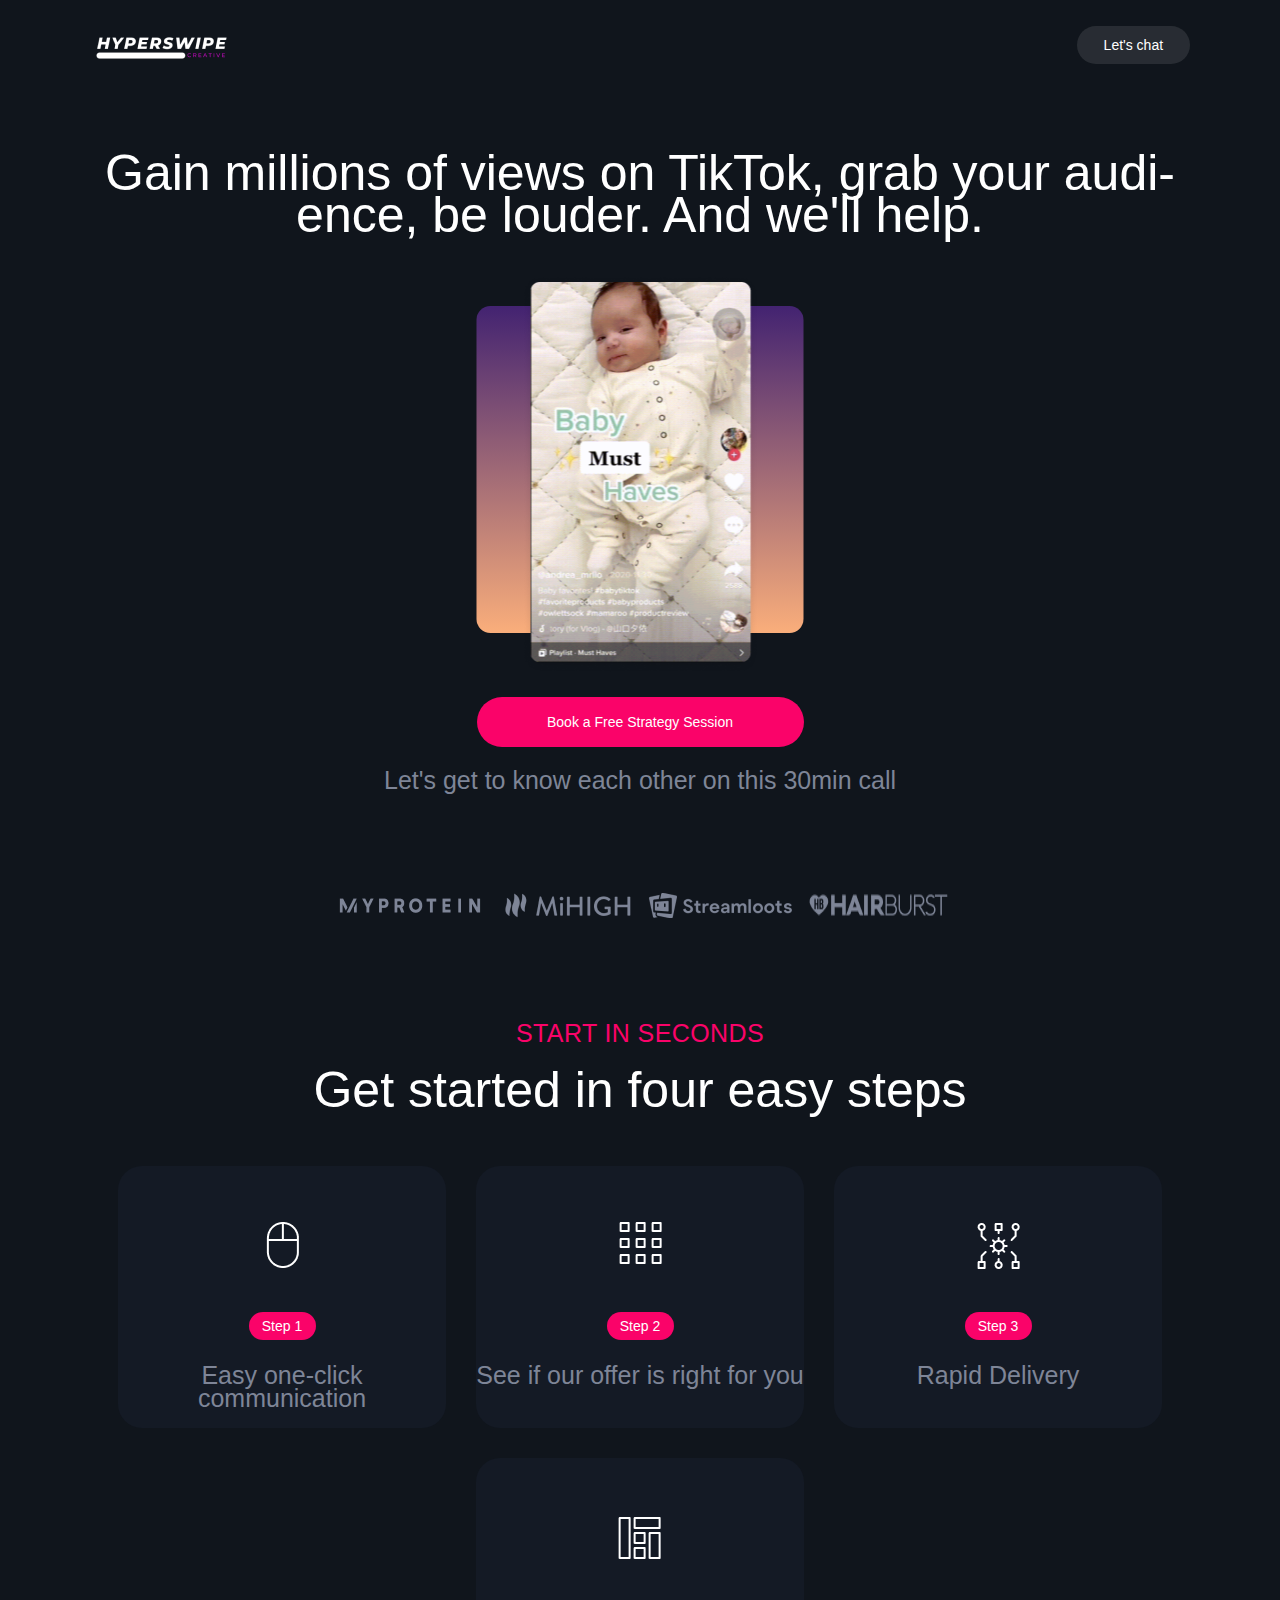
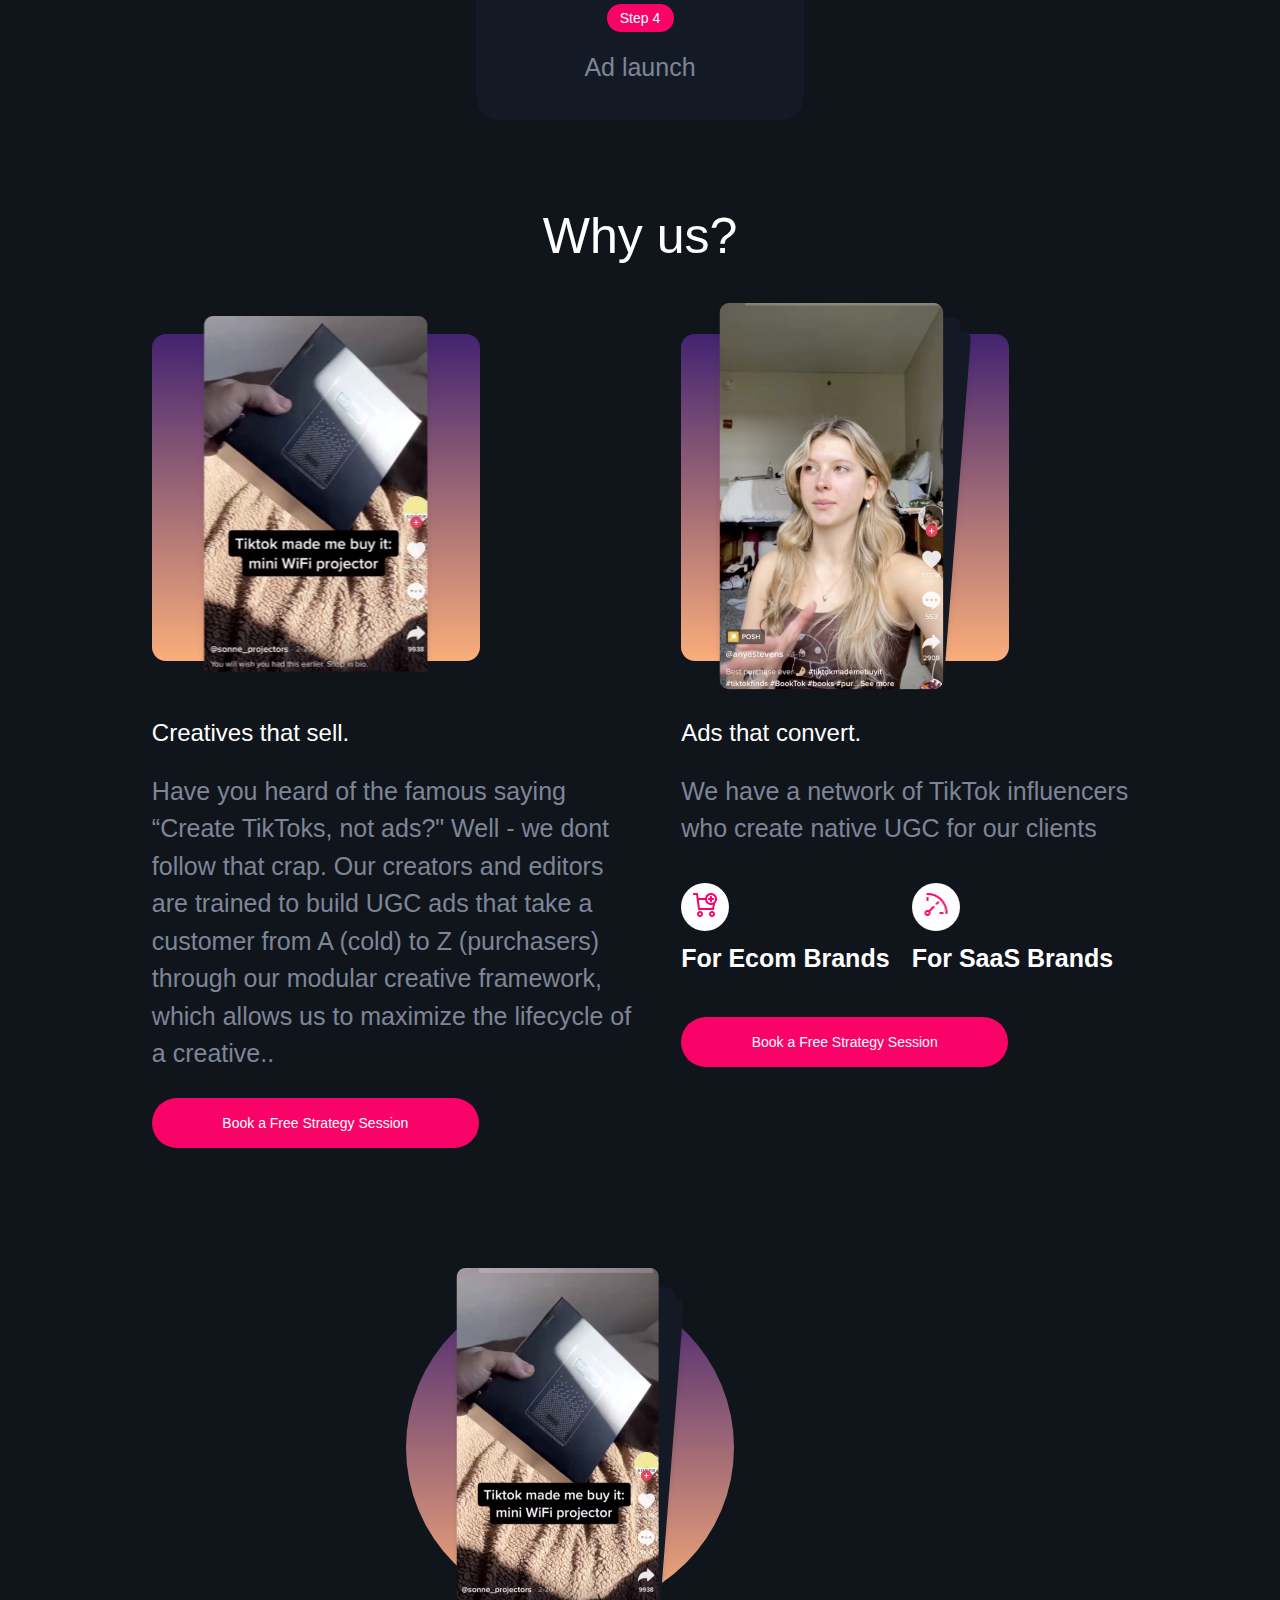
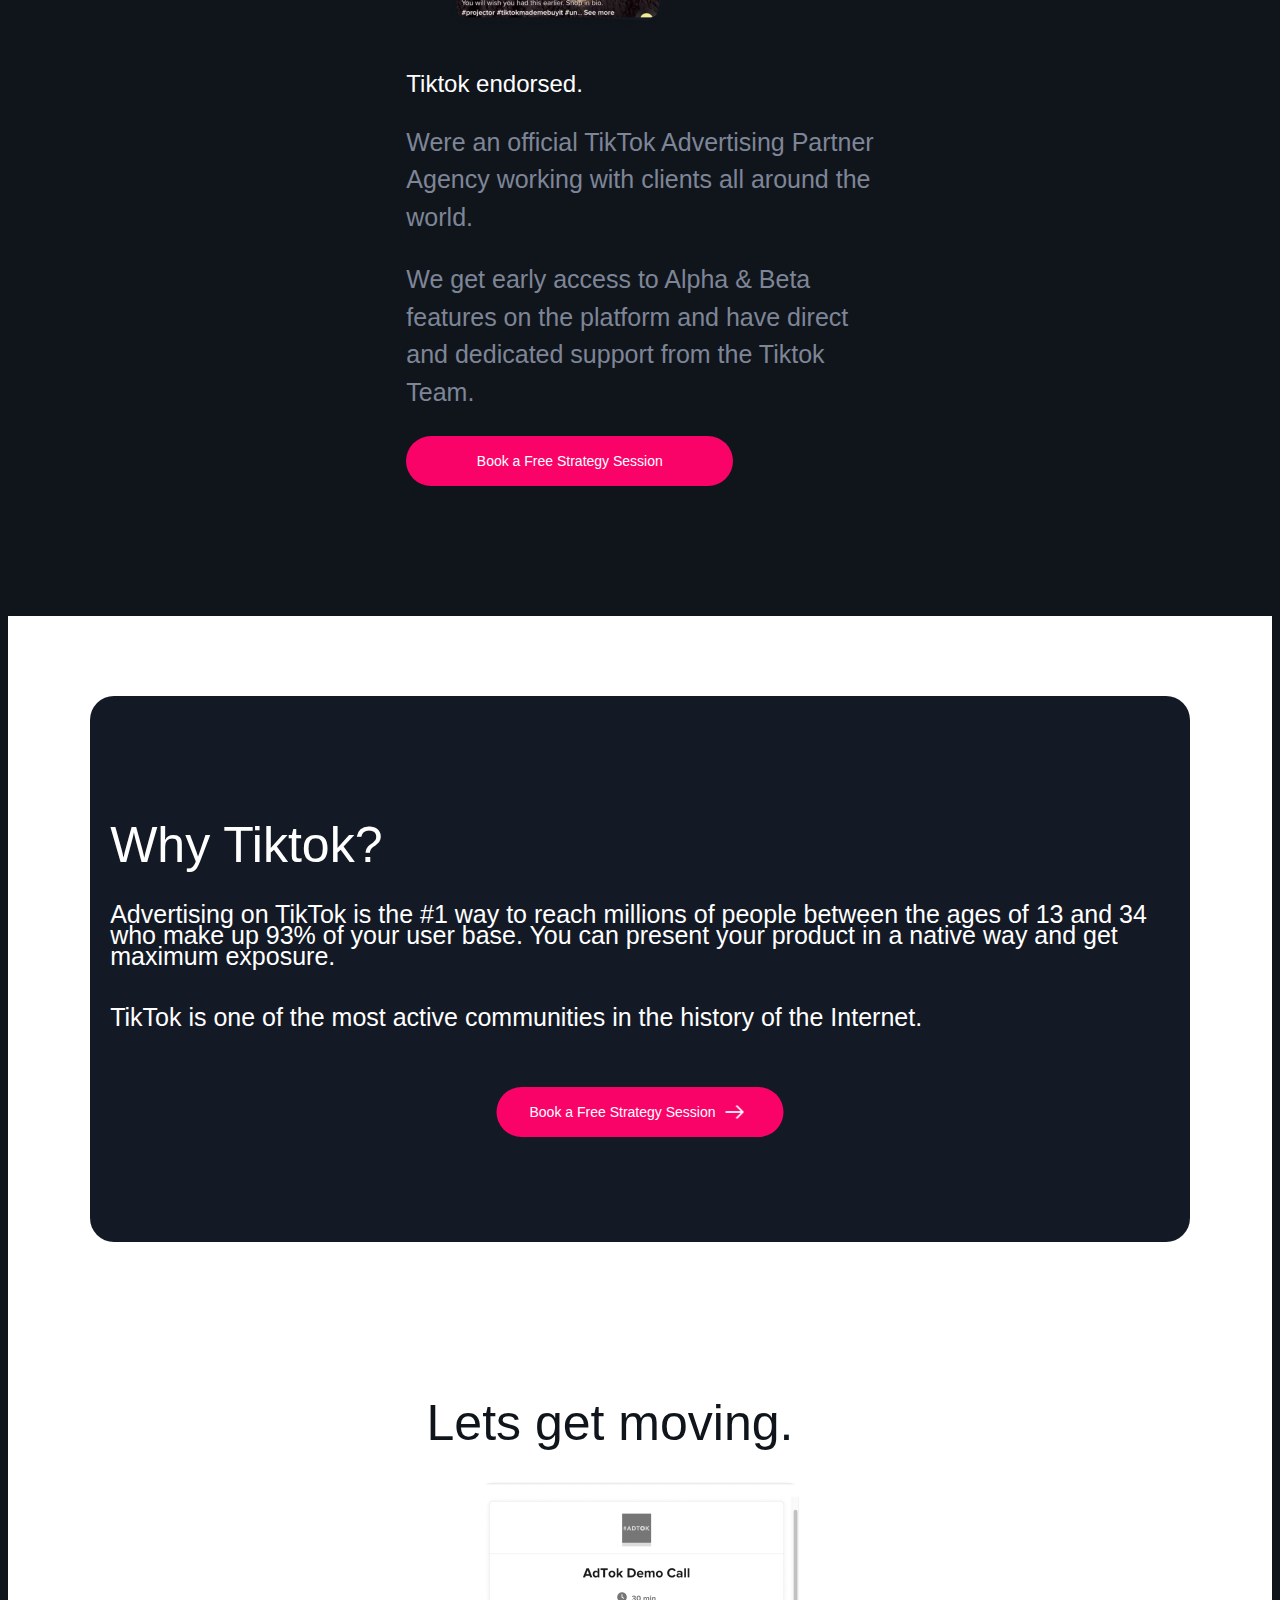
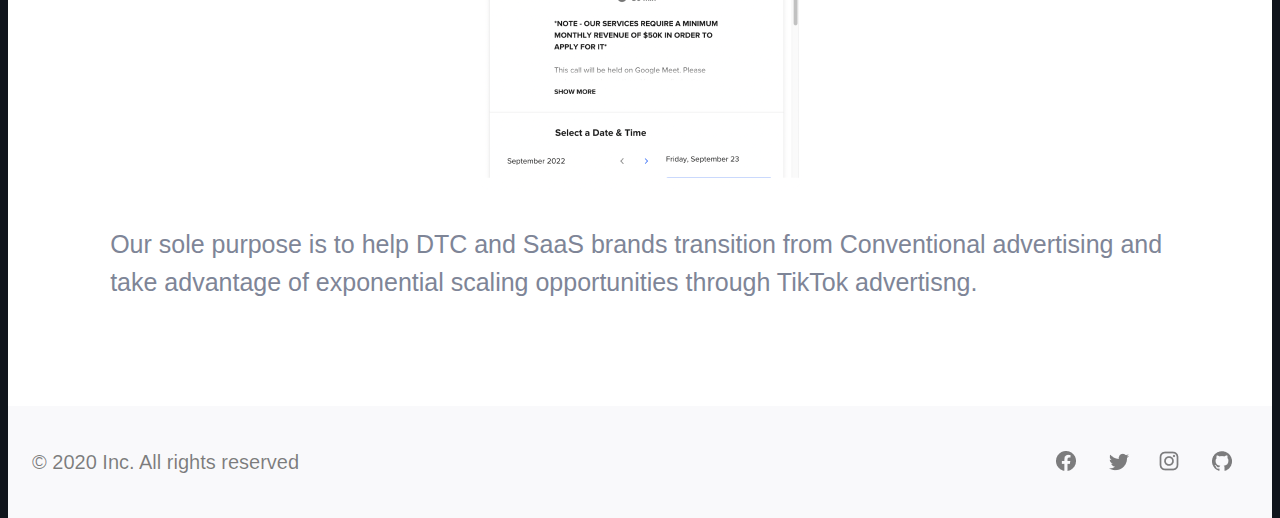
<file: index.html>
<!DOCTYPE html>
<html lang="en">

<head>
    <title>Тик ток</title>
    <meta name="viewport" content="width=device-width, initial-scale=1">
    <link rel="stylesheet" type="text/css" href="https://necolas.github.io/normalize.css/8.0.1/normalize.css">
    <link rel="stylesheet" type="text/css" href="style.css">
    <link rel="preconnect" href="https://fonts.googleapis.com">
    <link rel="preconnect" href="https://fonts.gstatic.com" crossorigin>
    <link href="https://fonts.googleapis.com/css2?family=Poppins:wght@300&family=Source+Sans+Pro&display=swap" rel="stylesheet">
    
</head>
<body>
    <header>
        <div class="header-container">
            <div class="main-logo">
                <img alt="main-logo" src="img/main-logo.png">
            </div>
            <nav>
                <a href="form.html"><button type="button">Let's chat</button></a>
            </nav> 
        </div>
    </header>

    <main>
        <section class="hero">
            <div>
                <div>
                    <h1>Gain millions of views on TikTok, grab your audience, be louder. And we'll help.</h1>
                </div>
                <div class="imgs1sect">
                    <div class="backg-rec">
                        
                    </div>
                    <div class="baby-top">
                        <img alt="малыш" src="img/baby.png">
                    </div>
                </div>
                <div class="s1but">
                    <button type="button">
                    Book a Free Strategy Session
                    </button>    
                </div>
                <div>
                    <p>Let's get to know each other on this 30min call</p> 
                </div>
            </div>
        </section>
            
        <div class="logo">
            <img alt="1logo" src="img/1logo.png">
            <img alt="2logo" src="img/2logo.png">
            <img alt="3logo" src="img/3logo.png">
            <img alt="4logo" src="img/4logo.png">
        </div>   

        <section class="steps">
            <div>
                <div class="red-p">
                    <p>Start in seconds</p>
                </div>
                <div>
                    <h1>Get started in four easy steps</h1>
                </div>
                <ul>
                    <li>
                        <div class="step">
                            <div class="stepicon">
                                <img alt="иконка" src="img/mouse.png">                        
                            </div>
                            <div class="step-but">
                                <p>Step 1</p>
                            </div>
                            <div class="step-p">
                                <p>Easy one-click<br> 
                                    communication</p>
                            </div>
                        </div>
                    </li>
                    <li>
                        <div class="step">
                            <div class="stepicon">
                                <img alt="иконка" src="img/gridview.png">                        
                            </div>
                            <div class="step-but">
                                <p>Step 2</p>
                            </div>
                            <div class="step-p">
                                <p>See if our offer is right for you</p>
                            </div>
                        </div>
                    </li>
                    <li>
                        <div class="step">
                            <div class="stepicon">
                                <img alt="иконка" src="img/algorithm.png">                        
                            </div>
                            <div class="step-but">
                                <p>Step 3</p>
                            </div>
                            <div class="step-p">
                                <p>Rapid Delivery</p>
                            </div>
                        </div>
                    </li>
                    <li>
                        <div class="step">
                            <div class="stepicon">
                                <img alt="иконка" src="img/components.png">                        
                            </div>
                            <div class="step-but">
                                <p>Step 4</p>
                            </div>
                            <div class="step-p">
                                <p>Ad launch</p>
                            </div>
                        </div>
                    </li>
                </ul>
            </div>
        </section>


        <section class="whyus">
            <div>
                <div>
                    <h1>Why us?</h1>
                </div>
                <ul>
                    <li>
                        <div class="imgs2sect">
                            <div class="background-bottom-rec"></div>
                            <div class="img-top">
                                <img alt="верхняя картинка" src="img/whyus1img.png">
                            </div>
                        </div>
                        <div>
                            <h2>Creatives that sell.</h2>
                        </div>
                        <div>
                            <p>Have you heard of the famous saying<br> 
                                “Create TikToks, not ads?" Well - we dont<br> 
                                follow that crap. Our creators and editors<br> 
                                are trained to build UGC ads that take a<br>
                                customer from A (cold) to Z (purchasers)<br>
                                through our modular creative framework,<br>
                                which allows us to maximize the lifecycle of<br>
                                a creative..</p>
                        </div>
                        <div>
                            <button type="button">
                                Book a Free Strategy Session
                            </button>
                        </div>
                    </li>
                    <li>
                        <div class="imgs2sect">
                            <div class="background-bottom-rec"></div>
                            <div class="img-top">
                                <img alt="верхняя картинка" src="img/whyus2img.png">
                            </div>
                        </div>
                        <div>
                            <h2>Ads that convert.</h2>
                        </div>
                        <div>
                            <p>We have a network of TikTok influencers<br>
                                who create native UGC for our clients</p>
                        </div>
                        <div class="whyusads">
                            <div class="add">
                                <div class="add-img">
                                    <div class="add-icon">
                                        <img alt="тележка" src="img/cart.png">
                                    </div>
                                </div>
                                <p>For Ecom Brands</p>
                            </div>
                            <div class="add">
                                <div class="add-img">
                                    <div class="add-icon">
                                        <img alt="измеритель" src="img/metrics.png">
                                    </div>
                                </div>
                                <p>For SaaS Brands</p>
                            </div>
                        </div>
                        <div>
                            <button type="button">
                                Book a Free Strategy Session
                            </button>
                        </div>
                    </li>
                    <li>
                        <div class="imgs2sect">
                            <div class="background-bottom-elipse"></div>
                            <div class="img-top">
                                <img alt="верхняя картинка" src="img/whyus3img.png">
                            </div>
                        </div>
                        <div>
                            <h2>Tiktok endorsed.</h2>
                        </div>
                        <div class="whyus-first-p">
                            <p>Were an official TikTok Advertising Partner<br>
                                Agency working with clients all around the<br>
                                world.</p>
                        </div>
                        <div>
                            <p>We get early access to Alpha & Beta<br>
                                features on the platform and have direct<br>
                                and dedicated support from the Tiktok<br>
                                Team.</p>
                        </div>
                        <div>
                            <button type="button">
                                Book a Free Strategy Session
                            </button>
                        </div>
                    </li>
                </ul>
            </div>
        </section>
        
        <section class="whytik">
            <div class="onbackg">
                <div class="whytik-text">
                    <div>
                        <h1>Why Tiktok?</h1>
                    </div>
                    <div class="whytik-first-p">
                        <p>Advertising on TikTok is the #1 way to reach millions of people between the ages of 13 and 34 who make up 93% of your user base. You can present your product in a native way and get maximum exposure.</p>
                    </div>
                    <div>
                        <p>TikTok is one of the most active communities in the history of the Internet.</p>
                    </div>
                    <div>
                        <button type="button">
                            Book a Free Strategy Session 
                            <img src="img/Vector.png" alt="стрелка">
                        </button>
                    </div>
                </div>
            </div>
        </section>

        <section class="CTA">
            <div>
                <div>
                    <h1>Lets get moving.</h1>
                </div>
                <div>
                    <img src="img/adtokimg.png" alt="реклама">
                </div>
                <div>
                    <p>Our sole purpose is to help DTC and SaaS brands transition from Conventional advertising  and take advantage of exponential scaling opportunities through TikTok advertisng. </p>
                </div>
            </div>
        </section>
    </main>

    <footer>
        <div class="footer-container">
            <div>
                <p>© 2020 Inc. All rights reserved</p>
            </div>
            <div class="footer-logos">
                <div>
                    <a href="https://www.facebook.com/"><img alt="фейсбук" src="img/facebook.png"></a>
                    <a href="https://twitter.com/"><img alt="твиттер" src="img/twitter.png"></a>
                </div>
                <div>
                    <a href="https://www.instagram.com/"><img alt="инстаграм" src="img/instagram.png"></a>
                    <a href="https://github.com/shamovgk"><img alt="гитхаб" src="img/github.png"></a>
                </div>
            </div>
        </div>
    </footer>    
</body>
</html>
</file>
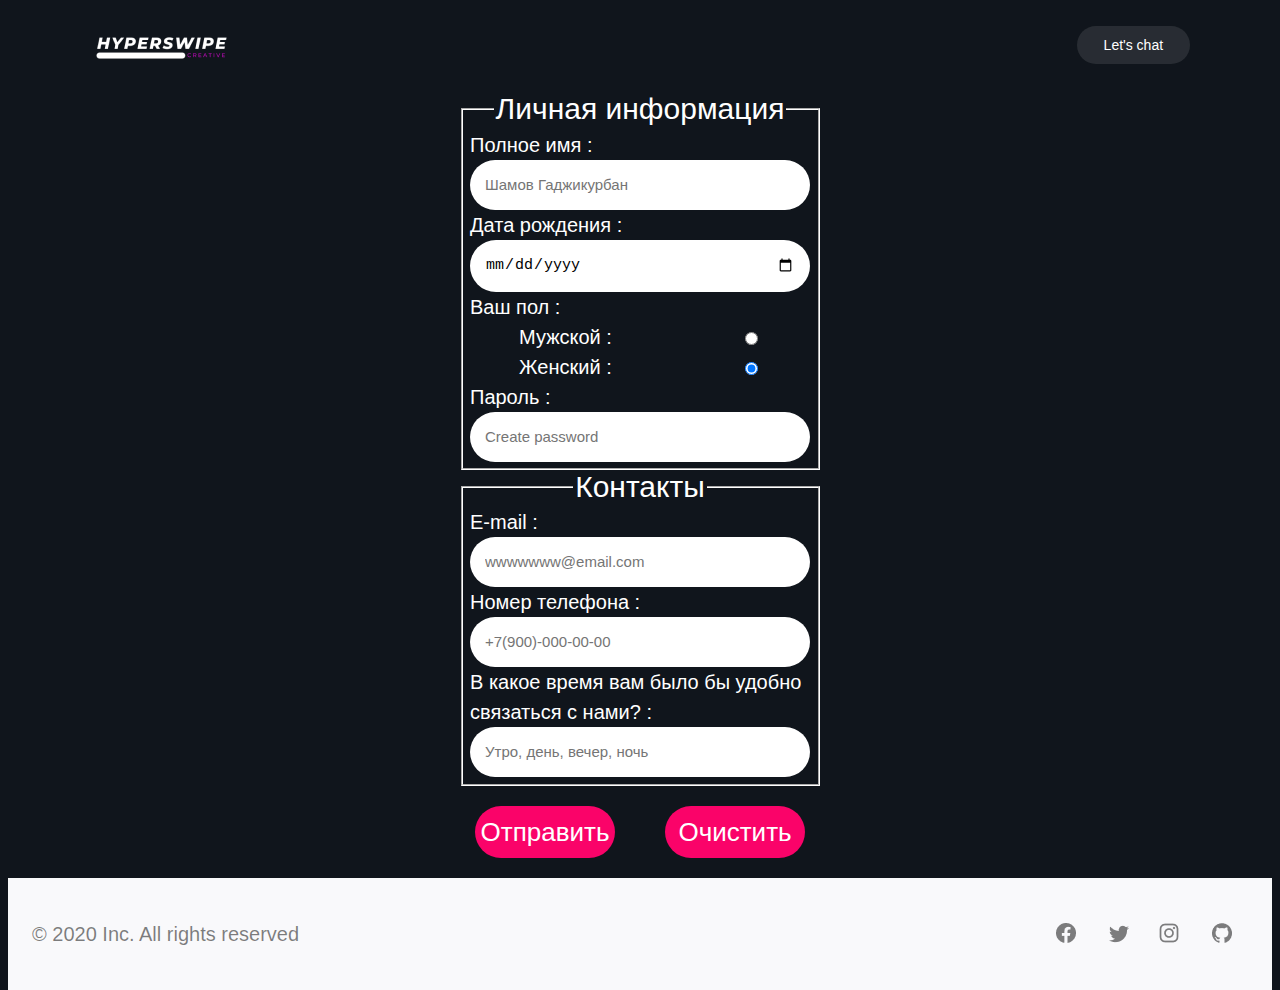
<file: form.html>
<!DOCTYPE html>
<html lang="en">

<head>
    <title>Тик ток</title>
    <meta name="viewport" content="width=device-width, initial-scale=1">
    <link rel="stylesheet" type="text/css" href="https://necolas.github.io/normalize.css/8.0.1/normalize.css">
    <link rel="stylesheet" type="text/css" href="style.css">
    <link rel="preconnect" href="https://fonts.googleapis.com">
    <link rel="preconnect" href="https://fonts.gstatic.com" crossorigin>
    <link href="https://fonts.googleapis.com/css2?family=Poppins:wght@300&family=Source+Sans+Pro&display=swap" rel="stylesheet">
    
</head>
<body>
    <header>
        <div class="header-container">
            <div class="main-logo">
                <img alt="main-logo" src="img/main-logo.png">
            </div>
            <nav>
                <a href="index.html"><button type="button">Let's chat</button></a>
            </nav> 
        </div>
    </header>
    <main>
        <form method="POST" name="1form" data-netlify="true" >
            <fieldset>
                <legend>Личная информация</legend>
                <label>
                    <p>Полное имя :</p>
                    <input class="inputer" type="text" placeholder="Шамов Гаджикурбан" name="name" required >
                </label>
                <label>
                    <p>Дата рождения :</p>
                    <input class="inputer" type="date" placeholder="ДД.ММ.ГГГГ" name="date" required>
                </label>
                <p>Ваш пол :</p>
                <label>
                    <div class="pol">
                        <p>Мужской :</p>
                        <input type="radio" name="radio1" value="M" checked>
                    </div>
                    <div class="pol">
                        <p>Женский :</p>
                        <input type="radio" name="radio1" value="F" checked>
                    </div>
                </label>
                <label> 
                    <p>Пароль :</p>
                    <input class="inputer" type="password" name="password" minlength="6" placeholder="Create password" required>
                </label>
            </fieldset>
            <fieldset>
                <legend>Контакты</legend>
                <label>
                    <p>E-mail :</p>
                    <input class="inputer" type="email" name="email" placeholder="wwwwwww@email.com" required>
                </label>
                <label>
                    <p>Номер телефона :</p>
                    <input class="inputer" type="tel" name="number" placeholder="+7(900)-000-00-00">
                </label>
                <label>
                    <p>В какое время вам было бы удобно связаться с нами? :</p>
                    <input class="inputer" type="text" name="time" placeholder="Утро, день, вечер, ночь">
                </label>
            </fieldset>
            <div class="formbuttons">
                <input class="formbut" type="submit" value="Отправить">
                <input class="formbut" type="reset" value="Очистить">
            </div>
        </form>
    </main>
    <footer>
        <div class="footer-container">
            <div>
                <p>© 2020 Inc. All rights reserved</p>
            </div>
            <div class="footer-logos">
                <div>
                    <a href="https://www.facebook.com/"><img alt="фейсбук" src="img/facebook.png"></a>
                    <a href="https://twitter.com/"><img alt="твиттер" src="img/twitter.png"></a>
                </div>
                <div>
                    <a href="https://www.instagram.com/"><img alt="инстаграм" src="img/instagram.png"></a>
                    <a href="https://github.com/shamovgk"><img alt="гитхаб" src="img/github.png"></a>
                </div>
            </div>
        </div>
    </footer>
</body>
</file>
<file: style.css>
:root {
    --black-color: #10151C;
    --white-color:#FFFFFF;
    --pink-color: #FA0369;
    --grey-color: #7E8597;
    --footer-color: #F9F9FB;
    --lightblackback-color:#141A25;
}


    html{
        box-sizing: border-box;
        font-size: 62.5%;
        font-family: 'DM Sans', sans-serif;
        margin: 0;
        padding: 0;
    }
    html, body { height: 100%;}

    body > footer {
        position: sticky;
        top: 100vh;
    }
    h1{
        color:var(--white-color);
        font-size: 3.2rem;
        font-style: normal;
        font-weight:500;
        line-height:4.2rem;
        margin: 0;
    }
    h2{
        color:var(--white-color);
        line-height:3.1rem;
        font-weight:500;
        font-size: 2.4rem;
        text-align:left;
    }
    body{
        background-color: var(--black-color);
    }

    header{
        max-width: 100%; 
        max-height: 100%;
        background-color: var(--black-color);
        box-sizing: inherit;
        padding: 0 6.5%;
    }
    .header-container{
        display: flex;
        justify-content: space-between;
        margin: 0 auto;
    }
    .main-logo{
        margin-top: 1.4rem;
    }
    header button{
        background: rgba(255, 255, 255, 0.1);
        color:var(--white-color);
        font-size: 1.4rem;
        text-align:center;
        width: 11.3rem;
        height: 3.8rem;
        border: var(--black-color);
        border-radius: 10rem;
        margin-top:1.8rem;
    }
    .hero{
        max-width: 100%; 
        max-height: 100%;
        background-color: var(--black-color);
        display: flex;
        flex-direction: column;
        justify-content: center;
        align-items: center;
        padding: 8rem 6.5%;
        margin: 0 0;
        box-sizing: inherit;
    }
    .hero h1{
        text-align:center;
        hyphens:auto; 
    }
    .imgs1sect{
        width: 32.7rem;
        height: 38.1rem;
        margin-top: 7rem;
        margin-bottom: 1rem;
        position: relative;
        left: 50%;
        transform: translate(-50%);
        margin-left: 0%;
    }
    .backg-rec{
        width: 100%;
        height: 32.7rem;
        background: linear-gradient(180deg, #432371 0%, #FAAE7B 100%);
        border-radius: 1.4rem;
        position: relative;
    } 
    .baby-top{
        max-width: 100%; 
        height: 100%;
        position: absolute;
        bottom: 3rem;
        left: 50%;
        transform: translate(-50%);
    }
    .s1but{
        width: 32.7rem;
        height: 5rem;
        margin-right: auto;
        margin-left: auto;
        position: relative;
    }
    .hero button{
        background: var(--pink-color);
        color:var(--white-color);
        font-size: 1.4rem;
        text-align: center;
        border-style: hidden;
        border-radius: 10rem;
        width: 32.7rem;
        height: 5rem;
        margin:auto;
        position: absolute;
    }
    .hero p{
        color:var(--grey-color);
        line-height:1.6rem;
        font-weight:normal;
        font-size: 1.2rem;
        text-align:center; 
    }

    .logo{
        max-width: 100%; 
        max-height: 100%;
        background-color: var(--black-color);
        display: flex;
        flex-wrap: wrap;
        justify-content: center;
        gap: 1.6rem;
        margin-left: 3rem;
        margin-right: 3rem;
        padding: 0 6.5%;
    }

    .steps{
        max-width: 100%; 
        max-height: 100%;
        box-sizing: inherit;
        background-color: var(--black-color);
        padding: 8rem 6.5%;
    }
    .red-p{
        color:var(--pink-color);
        font-size: 1.6rem;
        line-height: 2.1rem;
        text-align: center;
        letter-spacing: 0.04rem;
        text-transform: uppercase;
        margin-bottom: 2rem;
    }
    .steps h1{
        margin-bottom: 4rem;
        text-align:center;
        hyphens:auto; 
    }
    .steps ul{
        display: flex;
        flex-wrap: wrap;
        justify-content: center;
        margin: 0;
        list-style-type: none;
        padding: 0;
    }
    .step{
        width: 32.8rem;
        height: 26.2rem;
        position: relative;
        margin-right: auto;
        margin-left: auto;
        background-color: var(--lightblackback-color);
        border-radius: 2.4rem;
        display: flex;
        justify-content: center;
        margin: 1.5rem 1.5rem;
    }
    .stepicon{
        max-width: 100%; 
        max-height: 100%;
        position: absolute;
        margin-top: 5.6rem;
    }
    .step-but{
        color: var(--white-color);
        width: 6.7rem;
        height: 2.8rem;
        background-color: var(--pink-color);
        border: var(--pink-color);
        border-radius: 10rem;
        position: absolute;
        margin-top: 14.6rem;
    }
    .step-but p{
        font-weight: 500;
        font-size: 1.4rem;
        line-height: 1.8rem;
        text-align: center;
        margin: 0;
        padding-top: 0.5rem;
        position: relative; 
    }
    .step-p{
        color: var(--grey-color);
        font-weight: 400;
        font-size: 1.8rem;
        line-height: 2.3rem;
        text-align: center;
        position: relative;
        margin-top: 17.3rem;
    }

    .whyus{
        max-width: 100%; 
        max-height: 100%;
        box-sizing: inherit;
        background-color: var(--black-color);
        display: flex;
        flex-direction: row;
        justify-content: center;
        align-items: center;
        padding-bottom: 8rem;
        padding-left:  6.5%;
        padding-right: 6.5%;
    }
    .whyus h1{
        margin-bottom: 4rem;
        text-align:center;
    }
    .whyus ul{
        display: flex;
        flex-wrap: wrap;
        justify-content: center;
        margin: 0;
        list-style-type: none;
        padding: 0;
        gap: 5rem;
    }
    .imgs2sect{
        width: 32.8rem;
        height: 40rem;
        position: relative;
        display: flex;
        align-items: center;
    }
    .background-bottom-rec{
        width: 100%;
        height: 32.7rem;
        background: linear-gradient(180deg, #432371 0%, #FAAE7B 100%);
        border-radius: 1.4rem;
    }
    .background-bottom-elipse{
        width: 100%;
        height: 32.7rem;
        background: linear-gradient(180deg, #432371 0%, #FAAE7B 100%);
        border-radius: 100%;
    }
    .img-top{
        max-width: 100%; 
        max-height: 100%;
        position: absolute;
        left: 50%;
        transform: translate(-50%);
    }
    .whyus p{
        color: var(--grey-color);
        font-weight: 400;
        font-size: 1.6rem;
        line-height: 150%;
    }
    .whyusads{
        max-width: 100%;
        max-height: 100%;
        display: flex;
        justify-content: space-between;
        padding-top: 1rem;
        padding-bottom: 4.7rem;
    }
    .add-img{
        width: 4.8rem;
        height: 4.8rem;
        position: relative;
        margin-bottom: 1.6rem;
        background-color: var(--white-color);
        border-radius: 100%;
    }
    .add-icon{
        max-width: 100%; 
        max-height: 100%;
        position: absolute;
        margin: auto;
        left: 50%;
        transform: translate(-50%);
        margin-top: 1rem;
    }
    .add p{
        margin: 0;
        color: var(--white-color);
        font-weight: 700;
        font-size: 1.8rem;
        line-height: 2.3rem;
        margin-right: 1.5rem;
    }
    .whyus button{
        background: var(--pink-color);
        color:var(--white-color);
        font-size: 1.4rem;
        text-align:center;
        border: var(--pink-color);
        border-radius: 10rem;
        width: 32.7rem;
        height: 5rem;
        margin-bottom: 5rem;
    }
    .whyus-first-p{
        margin-bottom: 2.5rem;
    }

    .whytik{
        max-width: 100%; 
        max-height: 100%;
        box-sizing: inherit;
        background-color:var(--white-color);
        justify-content: center;
        align-items: center;
        padding: 8rem 6.5%;
    }
    .onbackg{
        background-color:var(--lightblackback-color);
        border-radius: 2.4rem;
        width: 100%;
        height: 54.6rem;
        position: relative;
    }
    .whytik-text{
        padding: 8% 0%;
    }
    .whytik h1{
        padding-top: 4rem;
        padding-left: 2rem;
    }
    .whytik p{
        font-weight: 400;
        font-size: 1.6rem;
        line-height: 2.1rem;
        color: var(--white-color);
        margin-top: 3.8rem;
        padding-left: 2rem;
        padding-right: 3rem;
        hyphens:auto;
    }
    .whytik-first-p{
        margin-bottom: 4rem;
    }
    .whytik button{
        background-color: var(--pink-color);
        color:var(--white-color);
        font-size: 1.4rem;
        border: var(--pink-color);
        text-align: left;
        padding-left: 3.3rem;
        border-radius: 10rem;
        width: 28.7rem;
        height: 5rem;
        margin-bottom: 8.2rem;
        left: 50%;
        transform: translate(-50%);
        margin-top: 3.4rem;
        margin-left: auto;
        margin-right: auto;
        position: relative;
    }
    .whytik button img{
        float: right;
        margin-right: 3.3rem;
    }

    .CTA{
        max-width: 100%; 
        max-height: 100%;
        box-sizing: inherit;
        background-color:var(--white-color);
        display: flex;
        flex-direction: column;
        justify-content: center;
        align-items: center;
        padding: 8rem 6.5%;
    }
    .CTA img{
        position: relative;
        margin-right: auto;
        margin-left: auto;
        left: 50%;
        transform: translate(-50%);
    }
    .CTA h1{
        text-align: center;
        color:var(--black-color);
        margin-bottom: 3.8rem;
        position: relative;
        right: 3rem;
    }
    .CTA p{
        color: var(--grey-color);
        font-weight: 400;
        font-size: 1.6rem;
        line-height: 150%;
        margin-top: 3.3rem;
        hyphens:auto;
        margin-left: 2rem;
    }

    footer{
        max-width: 100%; 
        max-height: 100%;
        background-color:var(--footer-color);
        box-sizing: inherit;
    }
    .footer-container{
        align-items: center;
        display: flex;
        flex-direction: row;
        justify-content: space-between;

    }
    footer p{
        color: rgba(26, 26, 26, 0.56);
        font-weight: 400;
        font-size: 1.2rem;
        line-height: 180%;
        margin: 3.8rem 2.4rem;
        float: right;
        hyphens:auto;
    }
    footer img{
        margin: 0.5rem 1.5rem;
    }
    .footer-logos{
        display: flex;
        flex-wrap: nowrap;
        margin: 3.5rem 2.5rem;
        float: left;
    }
    form{
        margin-top: 2rem;
    }
    fieldset{
        max-width: 320px;
        margin-left: auto;
        margin-right: auto;
        border-color:var(--white-color);
    }
    legend{
        font-size: 3rem;
        color: var(--white-color);
        margin-right: auto;
        margin-left: auto;
    }
    form p{
        font-size: 2rem;
        line-height: 1.5;
        color:var(--white-color);
        margin: 0 auto;
        padding: 0;
    }
    .inputer{
        border-radius: 10rem;
        border-width: 0;
        padding: 0;
        font-size: 1.5rem;
        line-height: 5rem;
        min-width: 31rem;
        padding-left: 1.5rem;
        padding-right: 1.5rem;
    }
    .inputer:hover{
        font-size: 1.8rem;
        transition: 0.7s;
    }
    .inputer:focus{
        background-color:var(--grey-color);
    }
    .pol{
        display: flex;
        justify-content:space-around;
        gap:3rem;
    }
    .pol p{
        margin: 0;
    }
    .formbuttons{
        display: flex;
        flex-direction: row;
        justify-content: center;
        gap: 5rem;
        padding: 2rem;
    }
    .formbut{
        border-radius: 10rem;
        text-align: center;
        font-size: 2.6rem;
        line-height: 5rem;
        background-color:var(--pink-color);
        color:var(--white-color);
        min-width: 14rem;
        padding-left: 0;
        padding-right: 0;
        border: 0;
    }
    .formbut:hover{
        transition: 1s;
        transform: scale(1.2);
        font-size: 2.2rem;
    }

    @media screen and (min-width: 900px) {
        h1{
            font-size: 4.3rem;
        }
        p{
            font-size: 2rem;
        }
        .hero p{
            font-size: 2rem;
        }
        .whytik p{
            font-size: 2rem;
        }
        .whyus p{
            font-size: 2rem;
        }
        .CTA p{
            font-size: 2rem;
        }
        footer p{
            font-size: 1.5rem;
        }
    }
    @media screen and (min-width: 768px) and (max-width:1024px) {
        h1{
            font-size: 4.3rem;
        }
        p{
            font-size: 2rem;
        }
        .hero p{
            font-size: 2rem;
        }
        .whytik p{
            font-size: 2rem;
        }
        .whyus p{
            font-size: 2rem;
        }
        .CTA p{
            font-size: 2rem;
        }
        footer p{
            font-size: 1.5rem;
        }
    }
    @media screen and (min-width: 1024px) {
        h1{
            font-size: 5rem;
        }
        p{
            font-size: 2.5rem;
        }
        .hero p{
            font-size: 2.5rem;
        }
        .whytik p{
            font-size: 2.5rem;
        }
        .whyus p{
            font-size: 2.5rem;
        }
        .CTA p{
            font-size: 2.5rem;
        }
        footer p{
            font-size: 2rem;
        }
    }
</file>
